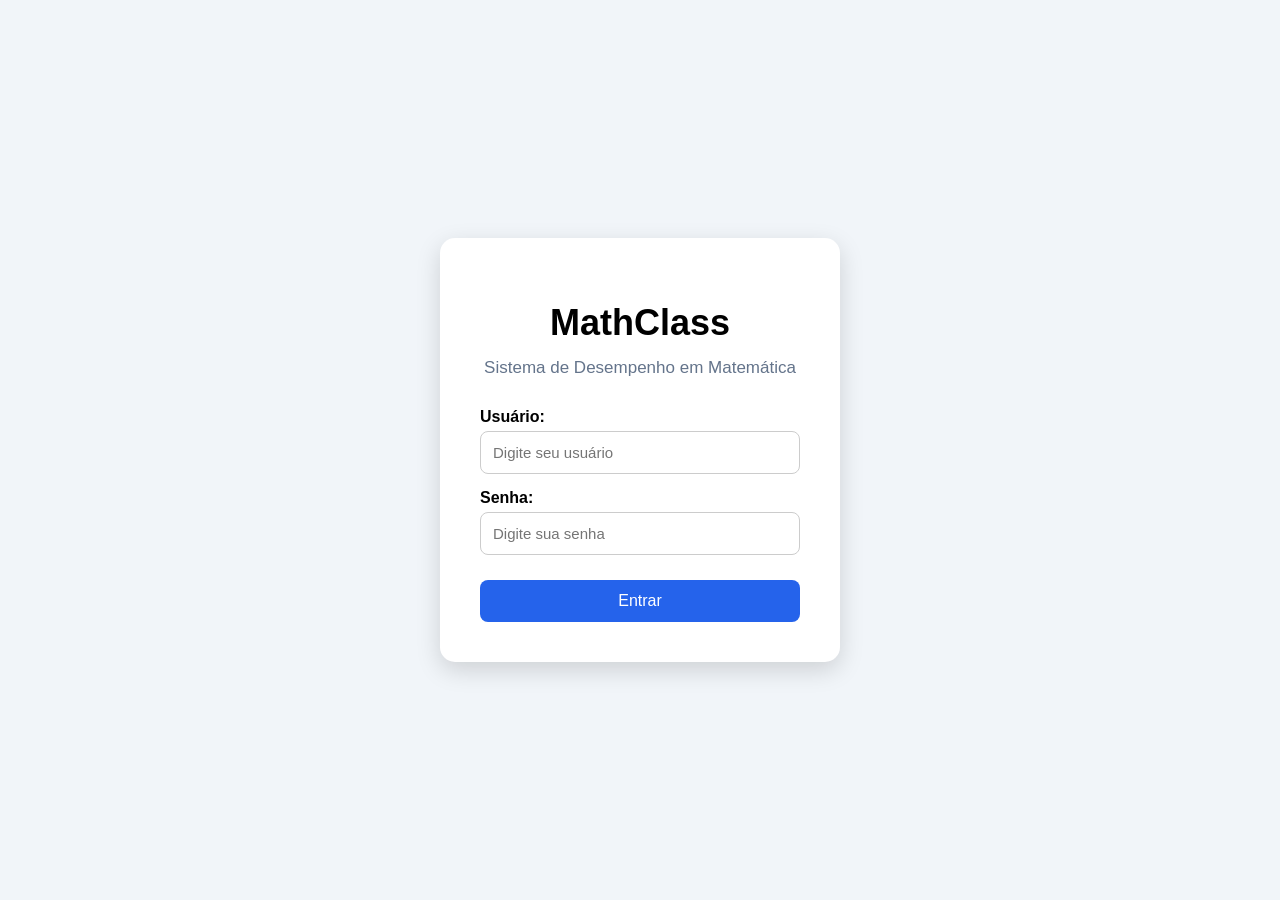
<file: index.html>
<!DOCTYPE html>
<html lang="pt-BR">

<head>
    <meta charset="UTF-8">
    <meta name="viewport" content="width=device-width, initial-scale=1.0">
    <title>MathClass - Login</title>
    <link rel="stylesheet" href="style.css">
</head>

<body>

    <div class="login-container">

        <h1>MathClass</h1>
        <h2 class="subtitulo">Sistema de Desempenho em Matemática</h2>

        <form>
            <label>Usuário:</label>
            <input type="text" id="usuario" placeholder="Digite seu usuário">

            <label>Senha:</label>
            <input type="password" id="senha" placeholder="Digite sua senha">

            <button type="button" onclick="fazerLogin()">Entrar</button>
        </form>

    </div>

<script src="login.js"></script>
</body>

</html>
</file>
<file: style.css>
* {
    box-sizing: border-box;
}

body {
    margin: 0;
    font-family: Arial, sans-serif;
    background: #f1f5f9;
    min-height: 100vh;
    display: flex;
    justify-content: center;
    align-items: center;
}

.login-container {
    background: white;
    width: 400px;
    padding: 40px;
    border-radius: 15px;
    box-shadow: 0 8px 25px rgba(0, 0, 0, 0.15);
    text-align: center;
}

.login-container h1 {
    margin-bottom: 5px;
    font-size: 36px;
}

.login-container h2 {
    font-size: 17px;
    font-weight: normal;
    margin-bottom: 30px;
}

.login-container label {
    display: block;
    text-align: left;
    margin-top: 15px;
    margin-bottom: 5px;
    font-weight: bold;
}

.login-container input {
    width: 100%;
    padding: 12px;
    border: 1px solid #ccc;
    border-radius: 8px;
    font-size: 15px;
}

.login-container button {
    width: 100%;
    margin-top: 25px;
    padding: 12px;
    border: none;
    border-radius: 8px;
    background: #2563eb;
    color: white;
    font-size: 16px;
    cursor: pointer;
}

.login-container button:hover {
    background: #1d4ed8;
}

.subtitulo {
    color: #64748b;
}
/* ========================================
   PAINEL DO SISTEMA
======================================== */

.pagina-painel {
    display: block;
    background: #f1f5f9;
    min-height: 100vh;
    padding: 40px 20px;
}

.painel-container {
    max-width: 1000px;
    margin: 0 auto;
}

.cabecalho {
    background: #2563eb;
    color: white;
    padding: 25px 30px;
    border-radius: 15px;
    display: flex;
    justify-content: space-between;
    align-items: center;
    margin-bottom: 25px;
}

.cabecalho h1 {
    margin: 0;
    font-size: 32px;
}

.cabecalho p {
    margin: 5px 0 0;
}

.btn-sair {
    background: white;
    color: #2563eb;
    border: none;
    padding: 10px 20px;
    border-radius: 8px;
    cursor: pointer;
    font-weight: bold;
}

.card {
    background: white;
    padding: 25px;
    border-radius: 15px;
    margin-bottom: 25px;
    box-shadow: 0 5px 15px rgba(0, 0, 0, 0.08);
}

.card h2 {
    margin-top: 0;
    color: #1e293b;
}

.card label {
    display: block;
    margin-top: 15px;
    margin-bottom: 5px;
    font-weight: bold;
}

.card input,
.card select {
    width: 100%;
    padding: 11px;
    border: 1px solid #cbd5e1;
    border-radius: 7px;
    font-size: 15px;
}

.btn-salvar {
    margin-top: 20px;
    background: #2563eb;
    color: white;
    border: none;
    padding: 12px 25px;
    border-radius: 8px;
    cursor: pointer;
    font-size: 16px;
}

.btn-salvar:hover {
    background: #1d4ed8;
}

table {
    width: 100%;
    border-collapse: collapse;
    margin-top: 20px;
}

th {
    background: #e2e8f0;
    color: #1e293b;
}

th,
td {
    padding: 12px;
    text-align: left;
    border-bottom: 1px solid #e2e8f0;
}

td button {
    border: none;
    padding: 7px 12px;
    border-radius: 6px;
    cursor: pointer;
    margin-right: 5px;
}

td button:first-child {
    background: #f59e0b;
    color: white;
}

td button:last-child {
    background: #dc2626;
    color: white;
}
</file>
